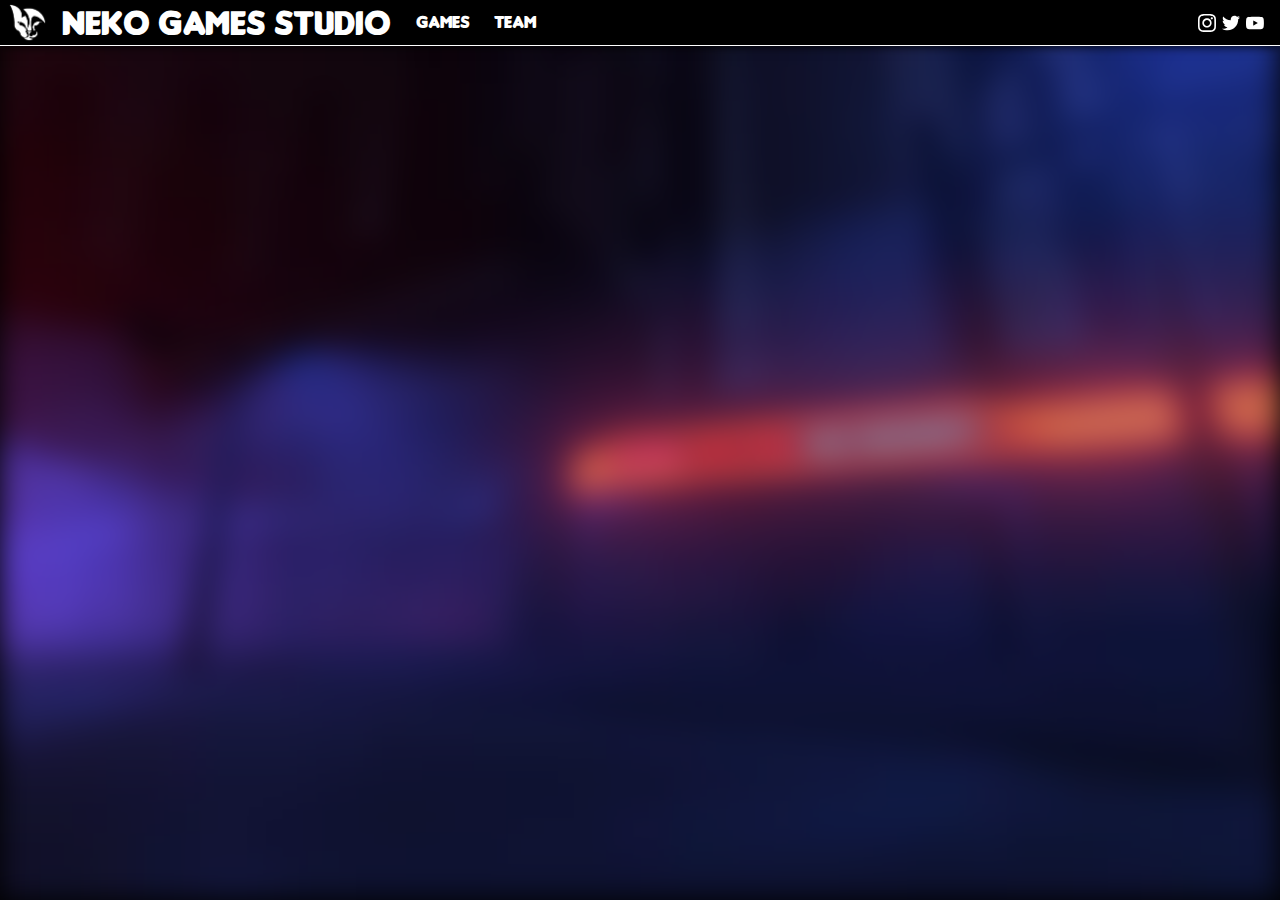
<file: index.html>
<!DOCTYPE html>
<!--Made by Harry Bond @corresbondent 2020-->

<html lang="en">
  <head>
    <title>Neko Games Studio</title>
    <meta charset="utf-8">
    <meta name="viewport" content="width=device-width, initial-scale=1">
    <meta name="Keywords" content="not filled in yet">
    <meta name="Description" content="not filled in yet">
    <link rel="stylesheet" href="stylesheet.css">
    <!--Favicon definitions for different browsers etc-->
    <link rel="apple-touch-icon" sizes="180x180" href="Assets/Images/Favicons/apple-touch-icon.png">
    <link rel="icon" type="image/png" sizes="32x32" href="Assets/Images/Favicons/favicon-32x32.png">
    <link rel="icon" type="image/png" sizes="16x16" href="Assets/Images/Favicons/favicon-16x16.png">
    <link rel="manifest" href="Assets/Images/Favicons/site.webmanifest">
    <link rel="mask-icon" href="Assets/Images/Favicons/safari-pinned-tab.svg" color="#000000">
    <link rel="shortcut icon" href="Assets/Images/Favicons/favicon.ico">
    <meta name="msapplication-TileColor" content="#000000">
    <meta name="msapplication-config" content="Assets/Images/Favicons/browserconfig.xml">
    <meta name="theme-color" content="#ffffff">
    <!--Fonts and imported-->
    <link href="https://fonts.googleapis.com/css2?family=Inter:wght@100&display=swap" rel="stylesheet">
    <link href="https://fonts.googleapis.com/css2?family=Raleway&display=swap" rel="stylesheet">
  </head>

  <body>
    <!--<div class="vidbackground"> can have video background with this.
      <video class="vid" poster="Assets/Images/FullSize/backgroundtest.jpg" autoplay muted loop>
      <source src="Assets/Images/FullSize/backgroundtest.mp4" type="video/mp4">
    </video>
  </div>-->

  <div class="background"></div>

    <section class="navbar">
      <!--Logo--> <a href="index.html"><img class="logo noselect" src="Assets/Images/FullSize/Studio-Logo-Full-Border.png"></a>
      <div class="navelement"> <!--left-->
          <a href="index.html" class="white noselect nounderline title" href="untitledgame.html">Neko Games Studio</a>

          <div class="dropdown navelement">
            <a class="white noselect nounderline react" style="transform: translateY(-5%);" href="#">Games</a>
            <div class="dropdown-content">
              <a class="noselect react" href="Games/primalleague.html">Primal League</a>
              <a class="noselect react" href="comingsoon.html">Cake Game</a>
              <a class="noselect react" href="comingsoon.html">Future Games</a>
            </div>
          </div>

          <a class="white noselect nounderline navelement react" href="about.html">Team</a>
        </div>

        <div class="navelement" style="margin-left:auto;"> <!--socialmedia-->
          <a class="socialmediaico react" href="https://www.instagram.com/neko_games_studio/" target="_blank">
            <img class="whiteico noselect" src="Assets/Images/Icons/insta.svg">
          </a>
          <a class="socialmediaico react" href="https://www.twitter.com/NekoGamesStudio" target="_blank">
            <img class="whiteico noselect" src="Assets/Images/Icons/twitter.svg">
          </a>
          <a class="socialmediaico react" href="comingsoon.html">
            <img class="whiteico noselect" src="Assets/Images/Icons/youtube.svg">
          </a>
        </div>
    </section>

      <section> <!--main body-->
      </section>
    </div>
  </body>
</html>
</file>
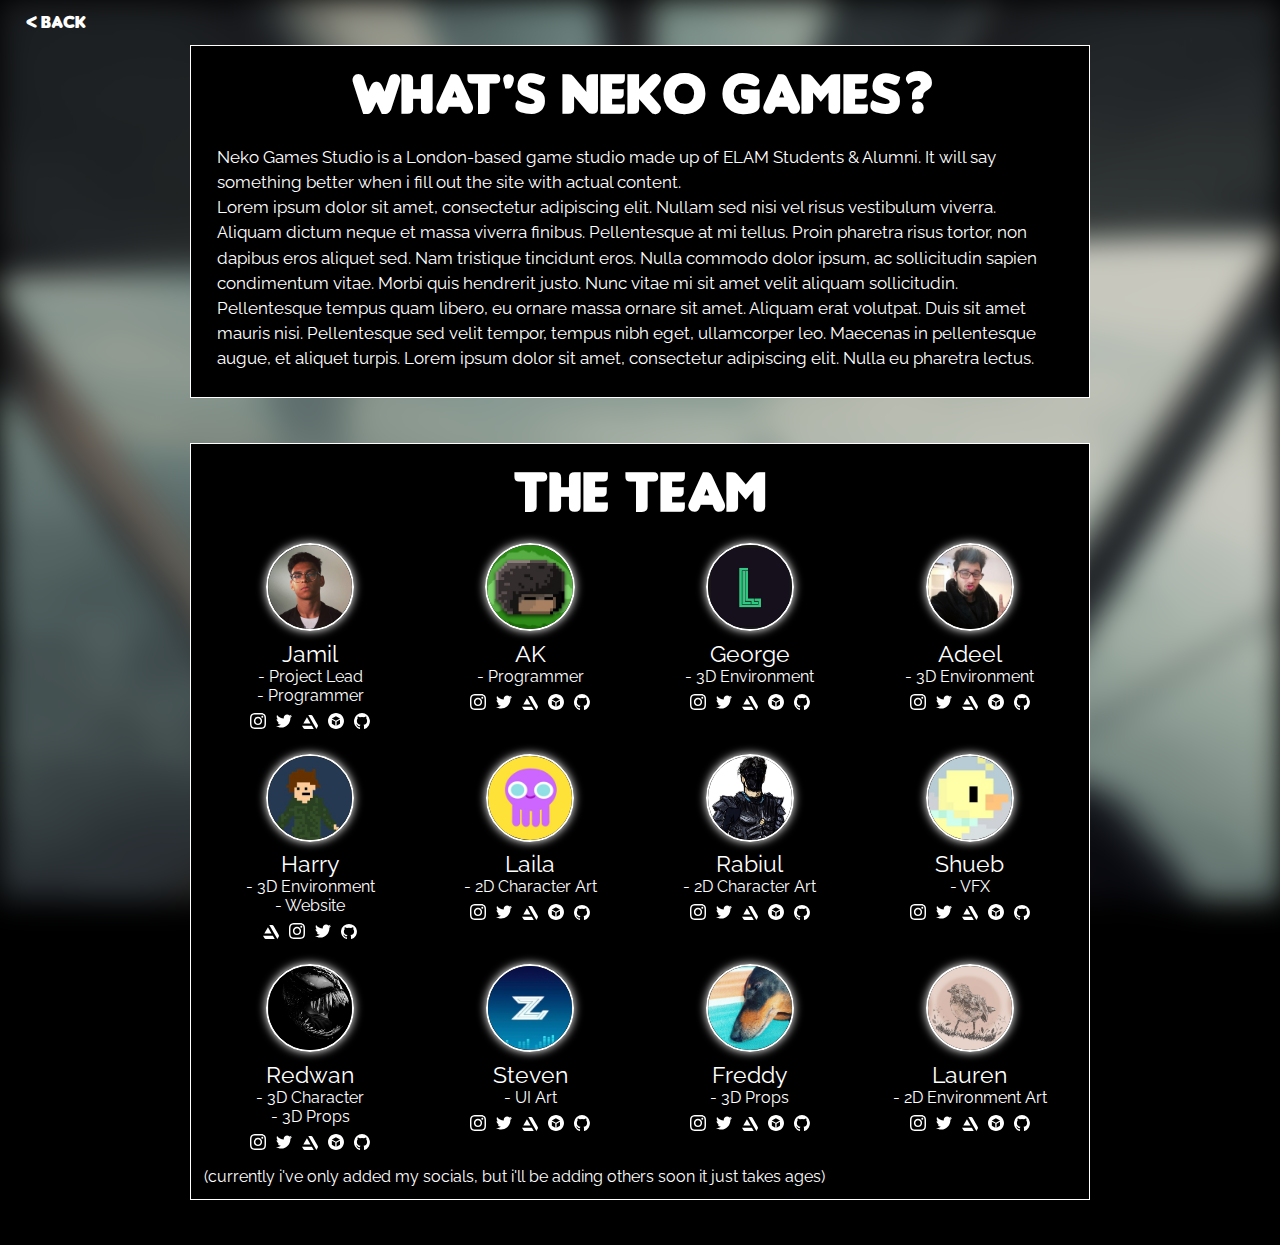
<file: about.html>
<!DOCTYPE html>

<!--Made by Harry Bond @corresbondent 2020-->

<html lang="en">
  <head>
    <title>About Us - Neko Games Studio</title>
    <meta charset="utf-8">
    <meta name="viewport" content="width=device-width, initial-scale=1">
    <meta name="Keywords" content="not filled in yet">
    <meta name="Description" content="not filled in yet">
    <link rel="stylesheet" href="aboutstylesheet.css">
    <!--Favicon definitions for different browsers etc-->
    <link rel="apple-touch-icon" sizes="180x180" href="Assets/Images/Favicons/apple-touch-icon.png">
    <link rel="icon" type="image/png" sizes="32x32" href="Assets/Images/Favicons/favicon-32x32.png">
    <link rel="icon" type="image/png" sizes="16x16" href="Assets/Images/Favicons/favicon-16x16.png">
    <link rel="manifest" href="Assets/Images/Favicons/site.webmanifest">
    <link rel="mask-icon" href="Assets/Images/Favicons/safari-pinned-tab.svg" color="#000000">
    <link rel="shortcut icon" href="Assets/Images/Favicons/favicon.ico">
    <meta name="msapplication-TileColor" content="#000000">
    <meta name="msapplication-config" content="Assets/Images/Favicons/browserconfig.xml">
    <meta name="theme-color" content="#ffffff">
    <!--Fonts and imported-->
    <link href="https://fonts.googleapis.com/css2?family=Inter:wght@100&display=swap" rel="stylesheet">
    <link href="https://fonts.googleapis.com/css2?family=Raleway&display=swap" rel="stylesheet">
  </head>

  <body>
    <div class="background"></div>

    <section class="navbar">
      <a class="navback react" href="index.html">< Back</a>
    </section>

    <div class="container">
      <section class="floatlook" style="margin-top: 0px;"> <!--who are we-->
        <h class="abouttitle">What's Neko Games?</h>
          <p class="aboutcontent">
          Neko Games Studio is a London-based game studio made up of ELAM Students & Alumni.
          It will say something better when i fill out the site with actual content.<br>
          Lorem ipsum dolor sit amet, consectetur adipiscing elit. Nullam sed nisi vel risus
          vestibulum viverra. Aliquam dictum neque et massa viverra finibus. Pellentesque at mi tellus.
          Proin pharetra risus tortor, non dapibus eros aliquet sed. Nam tristique tincidunt eros.
          Nulla commodo dolor ipsum, ac sollicitudin sapien condimentum vitae. Morbi quis hendrerit justo.
          Nunc vitae mi sit amet velit aliquam sollicitudin. Pellentesque tempus quam libero, eu ornare
          massa ornare sit amet. Aliquam erat volutpat. Duis sit amet mauris nisi. Pellentesque sed velit
          tempor, tempus nibh eget, ullamcorper leo. Maecenas in pellentesque augue, et aliquet turpis.
          Lorem ipsum dolor sit amet, consectetur adipiscing elit. Nulla eu pharetra lectus.</p>
      </section>

      <section class="floatlook">
        <h class="abouttitle">The Team</h>
        <div>
          <div class="grid-container">
            <div class="teambio">
              <div>
                <img class="teambioimg" src="Assets/Images/FullSize/TeamIcons/Jamil.jpg">
                <div>
                  Jamil<br>
                    <div>- Project Lead</div>
                    <div>- Programmer</div>
                    <div> <!--socialmedia-->
                      <a class="socialmediaico" href="comingsoon.html" target="_blank">
                        <img class="socialmediaico" style="filter:invert(100%);height:100%;" src="Assets/Images/Icons/insta.svg">
                      </a>
                      <a class="socialmediaico" href="comingsoon.html" target="_blank">
                        <img class="socialmediaico" style="filter:invert(100%);height:100%;" src="Assets/Images/Icons/twitter.svg">
                      </a>
                      <a class="socialmediaico" href="comingsoon.html">
                        <img class="socialmediaico" style="filter:invert(100%);height:100%;" src="Assets/Images/Icons/artstation.svg">
                      </a>
                      <a class="socialmediaico" href="comingsoon.html">
                        <img class="socialmediaico" style="filter:invert(100%);height:100%;" src="Assets/Images/Icons/sketchfab.svg">
                      </a>
                      <a class="socialmediaico" href="comingsoon.html">
                        <img class="socialmediaico" style="filter:invert(100%);height:100%;" src="Assets/Images/Icons/github.svg">
                      </a>
                    </div>
                  </div>
              </div>
            </div>

            <div class="teambio">
              <div>
                <img class="teambioimg" src="Assets/Images/FullSize/TeamIcons/AK.jpg">
                <div>AK<br>
                  <div>- Programmer</div>
                  <div> <!--socialmedia-->
                    <a class="socialmediaico" href="comingsoon.html" target="_blank">
                      <img class="socialmediaico" style="filter:invert(100%);height:100%;" src="Assets/Images/Icons/insta.svg">
                    </a>
                    <a class="socialmediaico" href="comingsoon.html" target="_blank">
                      <img class="socialmediaico" style="filter:invert(100%);height:100%;" src="Assets/Images/Icons/twitter.svg">
                    </a>
                    <a class="socialmediaico" href="comingsoon.html">
                      <img class="socialmediaico" style="filter:invert(100%);height:100%;" src="Assets/Images/Icons/artstation.svg">
                    </a>
                    <a class="socialmediaico" href="comingsoon.html">
                      <img class="socialmediaico" style="filter:invert(100%);height:100%;" src="Assets/Images/Icons/sketchfab.svg">
                    </a>
                    <a class="socialmediaico" href="comingsoon.html">
                      <img class="socialmediaico" style="filter:invert(100%);height:100%;" src="Assets/Images/Icons/github.svg">
                    </a>
                  </div>
                </div>
              </div>
            </div>

            <div class="teambio">
              <div>
                <img class="teambioimg" src="Assets/Images/FullSize/TeamIcons/George.jpg">
                <div>George<br>
                  <div>- 3D Environment</div>
                  <div> <!--socialmedia-->
                    <a class="socialmediaico" href="comingsoon.html" target="_blank">
                      <img class="socialmediaico" style="filter:invert(100%);height:100%;" src="Assets/Images/Icons/insta.svg">
                    </a>
                    <a class="socialmediaico" href="comingsoon.html" target="_blank">
                      <img class="socialmediaico" style="filter:invert(100%);height:100%;" src="Assets/Images/Icons/twitter.svg">
                    </a>
                    <a class="socialmediaico" href="comingsoon.html">
                      <img class="socialmediaico" style="filter:invert(100%);height:100%;" src="Assets/Images/Icons/artstation.svg">
                    </a>
                    <a class="socialmediaico" href="comingsoon.html">
                      <img class="socialmediaico" style="filter:invert(100%);height:100%;" src="Assets/Images/Icons/sketchfab.svg">
                    </a>
                    <a class="socialmediaico" href="comingsoon.html">
                      <img class="socialmediaico" style="filter:invert(100%);height:100%;" src="Assets/Images/Icons/github.svg">
                    </a>
                  </div>
                </div>
              </div>
            </div>

            <div class="teambio">
              <div>
                <img class="teambioimg" src="Assets/Images/FullSize/TeamIcons/Adeel.jpg">
                <div>Adeel<br>
                  <div>- 3D Environment</div>
                  <div> <!--socialmedia-->
                    <a class="socialmediaico" href="comingsoon.html" target="_blank">
                      <img class="socialmediaico" style="filter:invert(100%);height:100%;" src="Assets/Images/Icons/insta.svg">
                    </a>
                    <a class="socialmediaico" href="comingsoon.html" target="_blank">
                      <img class="socialmediaico" style="filter:invert(100%);height:100%;" src="Assets/Images/Icons/twitter.svg">
                    </a>
                    <a class="socialmediaico" href="comingsoon.html">
                      <img class="socialmediaico" style="filter:invert(100%);height:100%;" src="Assets/Images/Icons/artstation.svg">
                    </a>
                    <a class="socialmediaico" href="comingsoon.html">
                      <img class="socialmediaico" style="filter:invert(100%);height:100%;" src="Assets/Images/Icons/sketchfab.svg">
                    </a>
                    <a class="socialmediaico" href="comingsoon.html">
                      <img class="socialmediaico" style="filter:invert(100%);height:100%;" src="Assets/Images/Icons/github.svg">
                    </a>
                  </div>
                </div>
              </div>
            </div>

            <div class="teambio">
              <div>
                <img class="teambioimg" src="Assets/Images/FullSize/TeamIcons/Harry.jpg">
                <div>Harry<br>
                  <div>- 3D Environment</div>
                  <div>- Website</div>
                  <div> <!--socialmedia-->
                    <a class="socialmediaico" href="https://www.artstation.com/hbond" target="_blank">
                      <img class="socialmediaico" style="filter:invert(100%);height:100%;" src="Assets/Images/Icons/artstation.svg">
                    </a>
                    <a class="socialmediaico" href="https://www.instagram.com/corresbondent" target="_blank">
                      <img class="socialmediaico" style="filter:invert(100%);height:100%;" src="Assets/Images/Icons/insta.svg">
                    </a>
                    <a class="socialmediaico" href="https://twitter.com/corresbondent" target="_blank">
                      <img class="socialmediaico" style="filter:invert(100%);height:100%;" src="Assets/Images/Icons/twitter.svg">
                    </a>
                    <a class="socialmediaico" href="https://github.com/endim8" target="_blank">
                      <img class="socialmediaico" style="filter:invert(100%);height:100%;" src="Assets/Images/Icons/github.svg">
                    </a>
                  </div>
                </div>
              </div>
            </div>

            <div class="teambio">
              <div>
                <img class="teambioimg" src="Assets/Images/FullSize/TeamIcons/Laila.jpg">
                <div>Laila<br>
                  <div>- 2D Character Art</div>
                  <div> <!--socialmedia-->
                    <a class="socialmediaico" href="comingsoon.html" target="_blank">
                      <img class="socialmediaico" style="filter:invert(100%);height:100%;" src="Assets/Images/Icons/insta.svg">
                    </a>
                    <a class="socialmediaico" href="comingsoon.html" target="_blank">
                      <img class="socialmediaico" style="filter:invert(100%);height:100%;" src="Assets/Images/Icons/twitter.svg">
                    </a>
                    <a class="socialmediaico" href="comingsoon.html">
                      <img class="socialmediaico" style="filter:invert(100%);height:100%;" src="Assets/Images/Icons/artstation.svg">
                    </a>
                    <a class="socialmediaico" href="comingsoon.html">
                      <img class="socialmediaico" style="filter:invert(100%);height:100%;" src="Assets/Images/Icons/sketchfab.svg">
                    </a>
                    <a class="socialmediaico" href="comingsoon.html">
                      <img class="socialmediaico" style="filter:invert(100%);height:100%;" src="Assets/Images/Icons/github.svg">
                    </a>
                  </div>
                  </div>
              </div>
            </div>

            <div class="teambio">
              <div>
                <img class="teambioimg" src="Assets/Images/FullSize/TeamIcons/Rabiul.jpg">
                <div>Rabiul<br>
                  <div>- 2D Character Art</div>
                  <div> <!--socialmedia-->
                    <a class="socialmediaico" href="comingsoon.html" target="_blank">
                      <img class="socialmediaico" style="filter:invert(100%);height:100%;" src="Assets/Images/Icons/insta.svg">
                    </a>
                    <a class="socialmediaico" href="comingsoon.html" target="_blank">
                      <img class="socialmediaico" style="filter:invert(100%);height:100%;" src="Assets/Images/Icons/twitter.svg">
                    </a>
                    <a class="socialmediaico" href="comingsoon.html">
                      <img class="socialmediaico" style="filter:invert(100%);height:100%;" src="Assets/Images/Icons/artstation.svg">
                    </a>
                    <a class="socialmediaico" href="comingsoon.html">
                      <img class="socialmediaico" style="filter:invert(100%);height:100%;" src="Assets/Images/Icons/sketchfab.svg">
                    </a>
                    <a class="socialmediaico" href="comingsoon.html">
                      <img class="socialmediaico" style="filter:invert(100%);height:100%;" src="Assets/Images/Icons/github.svg">
                    </a>
                  </div>
                </div>
              </div>
            </div>

            <div class="teambio">
              <div>
                <img class="teambioimg" src="Assets/Images/FullSize/TeamIcons/Shueb.jpg">
                <div>Shueb<br>
                  <div>- VFX</div>
                  <div> <!--socialmedia-->
                    <a class="socialmediaico" href="comingsoon.html" target="_blank">
                      <img class="socialmediaico" style="filter:invert(100%);height:100%;" src="Assets/Images/Icons/insta.svg">
                    </a>
                    <a class="socialmediaico" href="comingsoon.html" target="_blank">
                      <img class="socialmediaico" style="filter:invert(100%);height:100%;" src="Assets/Images/Icons/twitter.svg">
                    </a>
                    <a class="socialmediaico" href="comingsoon.html">
                      <img class="socialmediaico" style="filter:invert(100%);height:100%;" src="Assets/Images/Icons/artstation.svg">
                    </a>
                    <a class="socialmediaico" href="comingsoon.html">
                      <img class="socialmediaico" style="filter:invert(100%);height:100%;" src="Assets/Images/Icons/sketchfab.svg">
                    </a>
                    <a class="socialmediaico" href="comingsoon.html">
                      <img class="socialmediaico" style="filter:invert(100%);height:100%;" src="Assets/Images/Icons/github.svg">
                    </a>
                  </div>
                </div>
              </div>
            </div>

            <div class="teambio">
              <div>
                <img class="teambioimg" src="Assets/Images/FullSize/TeamIcons/Redwan.jpg">
                <div>Redwan<br>
                  <div>- 3D Character</div>
                  <div>- 3D Props</div>
                  <div> <!--socialmedia-->
                    <a class="socialmediaico" href="comingsoon.html" target="_blank">
                      <img class="socialmediaico" style="filter:invert(100%);height:100%;" src="Assets/Images/Icons/insta.svg">
                    </a>
                    <a class="socialmediaico" href="comingsoon.html" target="_blank">
                      <img class="socialmediaico" style="filter:invert(100%);height:100%;" src="Assets/Images/Icons/twitter.svg">
                    </a>
                    <a class="socialmediaico" href="comingsoon.html">
                      <img class="socialmediaico" style="filter:invert(100%);height:100%;" src="Assets/Images/Icons/artstation.svg">
                    </a>
                    <a class="socialmediaico" href="comingsoon.html">
                      <img class="socialmediaico" style="filter:invert(100%);height:100%;" src="Assets/Images/Icons/sketchfab.svg">
                    </a>
                    <a class="socialmediaico" href="comingsoon.html">
                      <img class="socialmediaico" style="filter:invert(100%);height:100%;" src="Assets/Images/Icons/github.svg">
                    </a>
                  </div>
                </div>
              </div>
            </div>

            <div class="teambio">
              <div>
                <img class="teambioimg" src="Assets/Images/FullSize/TeamIcons/Steven.jpg">
                <div>Steven<br>
                  <div>- UI Art</div>
                  <div> <!--socialmedia-->
                    <a class="socialmediaico" href="comingsoon.html" target="_blank">
                      <img class="socialmediaico" style="filter:invert(100%);height:100%;" src="Assets/Images/Icons/insta.svg">
                    </a>
                    <a class="socialmediaico" href="comingsoon.html" target="_blank">
                      <img class="socialmediaico" style="filter:invert(100%);height:100%;" src="Assets/Images/Icons/twitter.svg">
                    </a>
                    <a class="socialmediaico" href="comingsoon.html">
                      <img class="socialmediaico" style="filter:invert(100%);height:100%;" src="Assets/Images/Icons/artstation.svg">
                    </a>
                    <a class="socialmediaico" href="comingsoon.html">
                      <img class="socialmediaico" style="filter:invert(100%);height:100%;" src="Assets/Images/Icons/sketchfab.svg">
                    </a>
                    <a class="socialmediaico" href="comingsoon.html">
                      <img class="socialmediaico" style="filter:invert(100%);height:100%;" src="Assets/Images/Icons/github.svg">
                    </a>
                  </div>
                </div>
              </div>
            </div>

            <div class="teambio">
              <div>
                <img class="teambioimg" src="Assets/Images/FullSize/TeamIcons/Freddy.jpg">
                <div>Freddy<br>
                  <div>- 3D Props</div>
                  <div> <!--socialmedia-->
                    <a class="socialmediaico" href="comingsoon.html" target="_blank">
                      <img class="socialmediaico" style="filter:invert(100%);height:100%;" src="Assets/Images/Icons/insta.svg">
                    </a>
                    <a class="socialmediaico" href="comingsoon.html" target="_blank">
                      <img class="socialmediaico" style="filter:invert(100%);height:100%;" src="Assets/Images/Icons/twitter.svg">
                    </a>
                    <a class="socialmediaico" href="comingsoon.html">
                      <img class="socialmediaico" style="filter:invert(100%);height:100%;" src="Assets/Images/Icons/artstation.svg">
                    </a>
                    <a class="socialmediaico" href="comingsoon.html">
                      <img class="socialmediaico" style="filter:invert(100%);height:100%;" src="Assets/Images/Icons/sketchfab.svg">
                    </a>
                    <a class="socialmediaico" href="comingsoon.html">
                      <img class="socialmediaico" style="filter:invert(100%);height:100%;" src="Assets/Images/Icons/github.svg">
                    </a>
                  </div>
                </div>
              </div>
            </div>

            <div class="teambio">
              <div>
                <img class="teambioimg" src="Assets/Images/FullSize/TeamIcons/Lauren.jpg">
                <div>Lauren<br>
                  <div>- 2D Environment Art</div>
                  <div> <!--socialmedia-->
                    <a class="socialmediaico" href="comingsoon.html" target="_blank">
                      <img class="socialmediaico" style="filter:invert(100%);height:100%;" src="Assets/Images/Icons/insta.svg">
                    </a>
                    <a class="socialmediaico" href="comingsoon.html" target="_blank">
                      <img class="socialmediaico" style="filter:invert(100%);height:100%;" src="Assets/Images/Icons/twitter.svg">
                    </a>
                    <a class="socialmediaico" href="comingsoon.html">
                      <img class="socialmediaico" style="filter:invert(100%);height:100%;" src="Assets/Images/Icons/artstation.svg">
                    </a>
                    <a class="socialmediaico" href="comingsoon.html">
                      <img class="socialmediaico" style="filter:invert(100%);height:100%;" src="Assets/Images/Icons/sketchfab.svg">
                    </a>
                    <a class="socialmediaico" href="comingsoon.html">
                      <img class="socialmediaico" style="filter:invert(100%);height:100%;" src="Assets/Images/Icons/github.svg">
                    </a>
                  </div>
                </div>
              </div>
            </div>
          </div>
        </div>
        (currently i've only added my socials, but i'll be adding others soon it just takes ages)
      </section>
    </div>
  </body>
</html>
</file>
<file: stylesheet.css>
/*Made by Harry Bond @corresbondent 2020*/

@font-face {
    font-family: 'Insaniburger with Cheese';
    src: url('Assets/Fonts/InsaniburgerwithCheese.woff2') format('woff2'),
        url('Assets/Fonts/InsaniburgerwithCheese.woff') format('woff'),
        url('Assets/Fonts/InsaniburgerwithCheese.ttf') format('truetype');
    font-weight: normal;
    font-style: normal;
    font-display: swap;
}

html {
  background-color: #000000;
  font-family: 'Raleway';
}
body {
  margin:0;
}

.background {
  left:0;
  right:0;
  z-index:-100;
  background: url(Assets/Images/FullSize/tempwallpaper.jpg) no-repeat center center fixed;
  background-size:cover;
  height:100vh;
  position:absolute;
  filter:brightness(80%) blur(15px);
}

.vidbackground {
  object-fit: cover;
  left:0;
  right:0;
  z-index:-100;
  width:100%;
  height:100%;
  position:absolute;
  filter:brightness(80%) blur(15px);
}

.vid {
  width:100%;
}

.logo {
  display:inline-flex;
  height:5vh;
  margin-left:.5vmin;
}

.navbar {
  align-items:flex-start;
  align-content:center;
  display:flex;
  width:100vw;
  height:5vh;
  z-index:100;
  background-color:black;
  border-bottom:1px solid white;
  box-shadow: 0 0 10px 0px black;
}

.navelement {
  display:inline-flex;
  font-size:2vh;
  margin-left:1vw;
  margin-right:1vw;
  margin-top:auto;
  margin-bottom:auto;
  font-family: 'Insaniburger with Cheese';

}
.socialmediaico {
  height:1em;
  width:1em;
  display:block;
  margin-left:3px;
  margin-right:3px;
}
.navmenu {
  margin-top:auto;
  margin-bottom:auto;
}

/* various classes used for global styles */
.white {
  color:white;
}
.react:hover {
  filter:brightness(80%);
}
.whiteico {
  width:100%;
  height:100%;
  filter:invert(100%);
}
.noselect {
  user-select: none;
}
.nounderline {
  text-decoration: none;
}
.title
{
  display:inline-flex;
  font-family: 'Insaniburger with Cheese';
  font-size:4vmin;
  margin-top:auto;
  margin-bottom:auto;
  margin-right:1vw;
}

.dropdown {
  position:relative;
  display:inline-block;
  color:white;
}

.dropdown-content {
  display:none;
  position: absolute;
  background-color:black;
  min-width: 250%;
  z-index:1;
  border: 1px solid white;
  box-shadow: 0 0 10px 0px black;
}

.dropdown-content a {
  color:white;
  text-decoration:none;
  display:block;
  text-align: left;
  padding: 6px 6px;
  float: none;
}

.dropdown:hover  .dropdown-content {display: block;}
</file>
<file: aboutstylesheet.css>
/*Made by Harry Bond @corresbondent 2020*/

@font-face {
  font-family: 'Insaniburger with Cheese';
  src: url('Assets/Fonts/InsaniburgerwithCheese.woff2') format('woff2'),
      url('Assets/Fonts/InsaniburgerwithCheese.woff') format('woff'),
      url('Assets/Fonts/InsaniburgerwithCheese.ttf') format('truetype');
  font-weight: normal;
  font-style: normal;
  font-display: fallback;
}

html {
  background-color: #000000;
  font-family: 'Raleway';
  color:white;
}

body {
  margin:0;
}

.background {
  left:0;
  right:0;
  z-index:-100;
  background: url(Assets/Images/FullSize/tempwallpaper111.jpg) no-repeat center center fixed;
  background-size:cover;
  height:100vh;
  position:absolute;
  filter:brightness(80%) blur(15px);
}

.react:hover {
  filter:brightness(80%);
}

.navbar {
  display:flex;
  width:100%;
  height:5vh;
  z-index:100;
}

.navback {
  font-family:'Insaniburger with Cheese';
  color:white;
  text-decoration:none;
  font-size:2vh;
  margin-left:2vw;
  margin-top:auto;
  margin-bottom:auto;
}
.floatlook {
  background-color:black;
  border:1px solid white;
  padding:1vw;
  margin-top:5vh;
  margin-bottom:5vh;
}
.container {
  width:80vw;
  max-width:100vh;
  height:auto;
  margin:0 auto;
  margin-bottom:5vh;
}

.abouttitle {
  font-family: 'Insaniburger with Cheese';
  font-size:3.75em;
  margin-bottom:2vh;
  display:flex;
  width:fit-content;
  margin-left:auto;
  margin-right:auto;
}

.aboutcontent {
  display:flex;
  font-size: 1.05em;
  line-height:1.5em;
  margin: auto 0;
  padding:1vw;
  padding-top: 0px;
}

.grid-container {
  display: grid;
  grid-template-columns: repeat( auto-fit, minmax(187.5px, 1fr) );
  grid-gap: 7.5px;
}

.teambio {
  font-size: 22.5px;
  text-align: center;
  margin-bottom:1.5vh;
}

.teambioimg {
  border-radius:100%;
  height:3.75em;
  border: .1em solid white;
  box-shadow: 0 0 10px 0px white;
  margin-bottom:.2em;
}

.teambio:hover {
  transform:scale(1.1);
}

.teambio div div div{
  font-size:.7em;
}

.socialmediaico {
  margin-top:.5em;
  margin-right:.1em;
  margin-left:.1em;
  height:1em;
  width:1em;
  text-decoration:none;
}
.socialmediaico:hover {
  filter:invert(50%);
}
</file>
